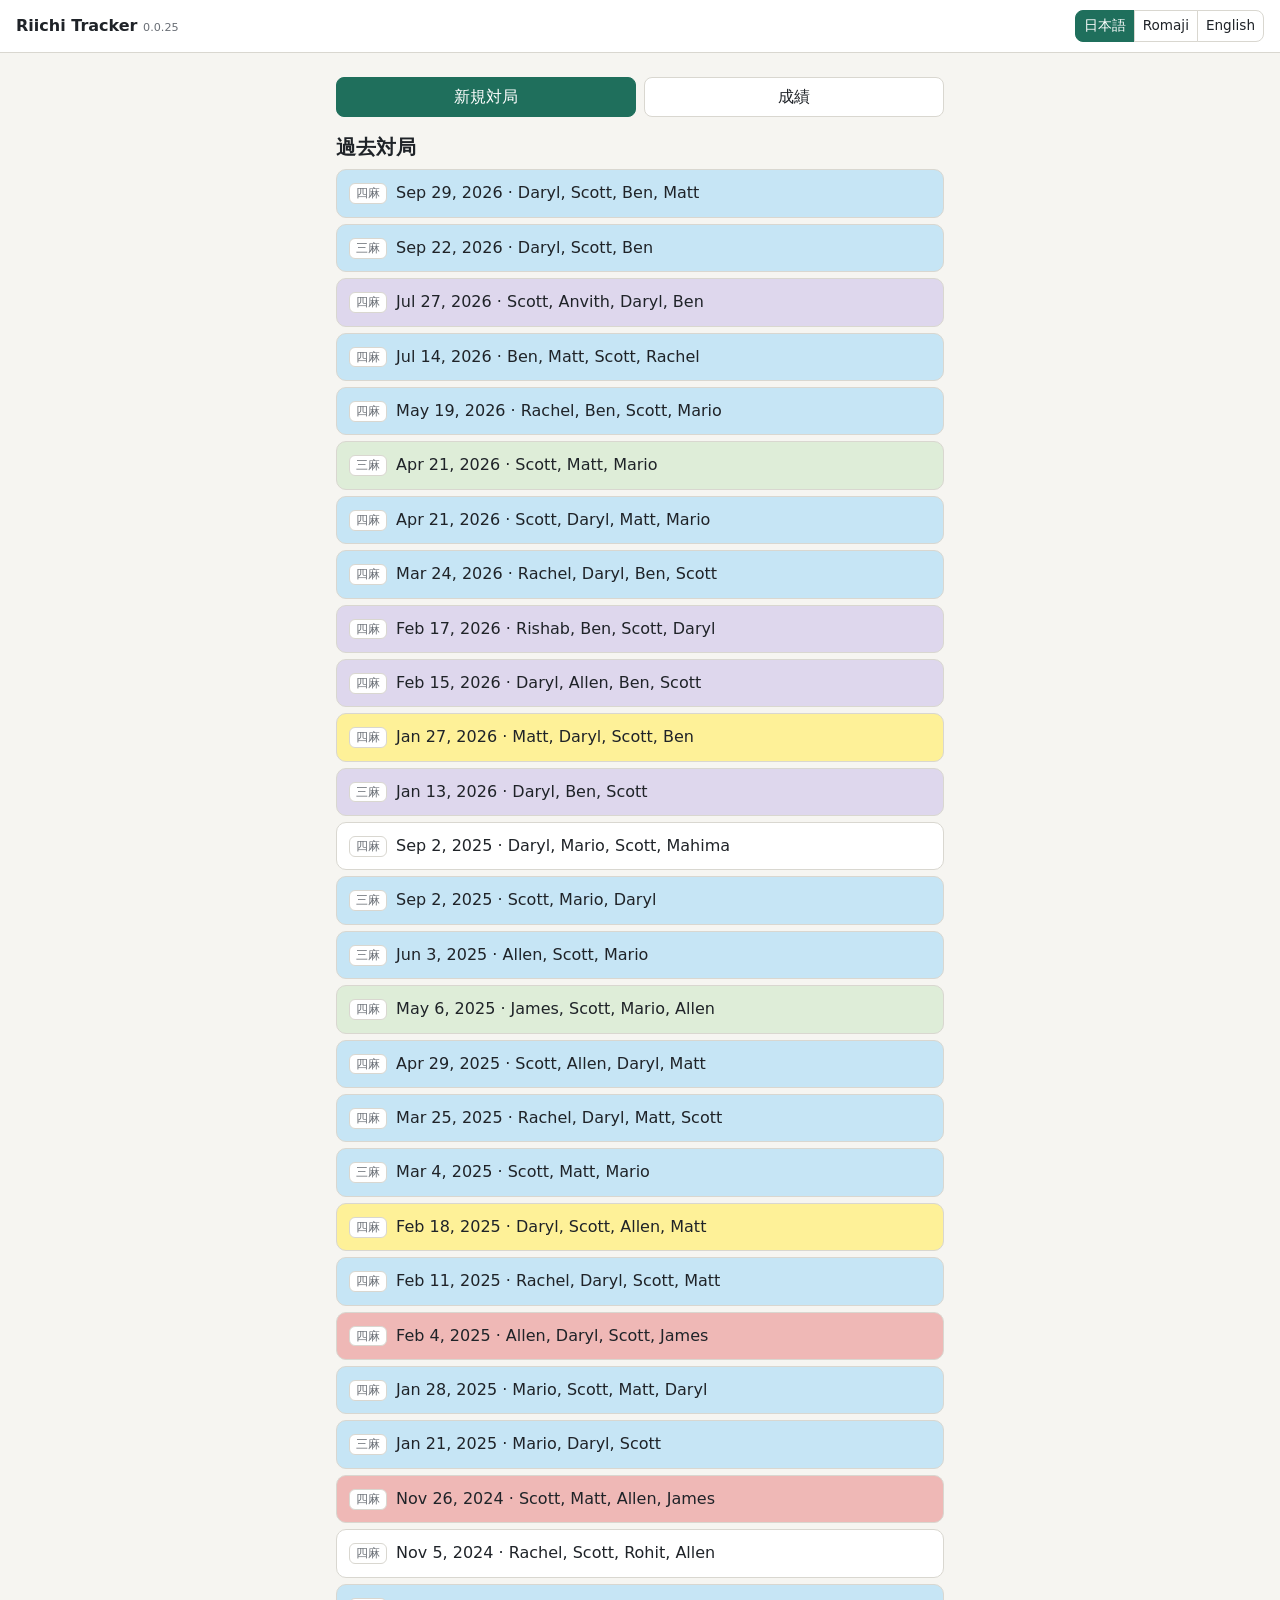
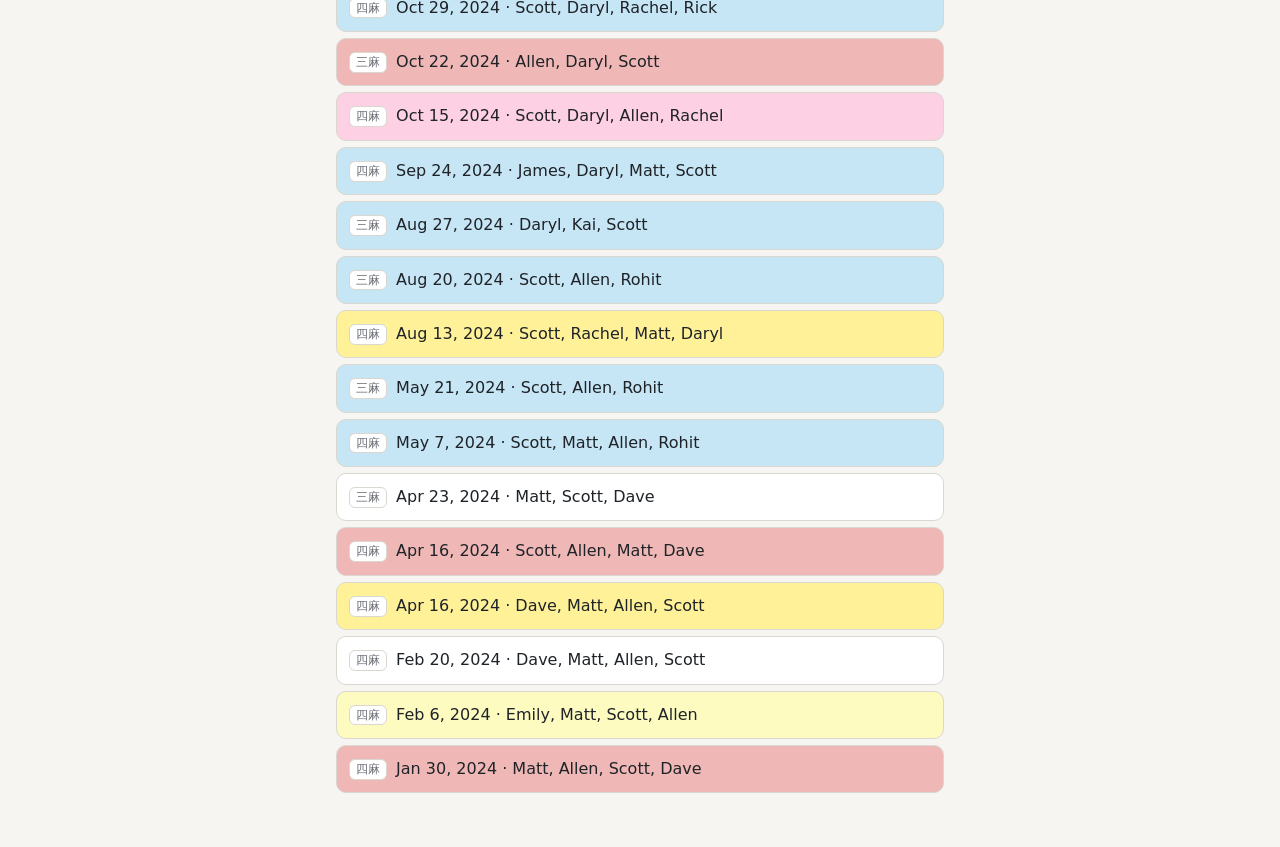
<file: index.html>
<!DOCTYPE html>
<html lang="en">
<head>
  <meta charset="utf-8">
  <meta name="viewport" content="width=device-width, initial-scale=1">
  <title>Riichi Tracker</title>
  <link rel="stylesheet" href="css/style.css">
</head>
<body>
  <header>
    <a href="#" class="title" data-action="title">Riichi Tracker <span class="version">0.0.25</span></a>
    <div class="language" role="group" aria-label="Language">
      <button data-lang="jp">日本語</button><button data-lang="romaji">Romaji</button><button data-lang="en">English</button>
    </div>
  </header>
  <main id="app"><p class="hint">Loading…</p></main>
  <script type="module" src="js/app.js"></script>
</body>
</html>
</file>
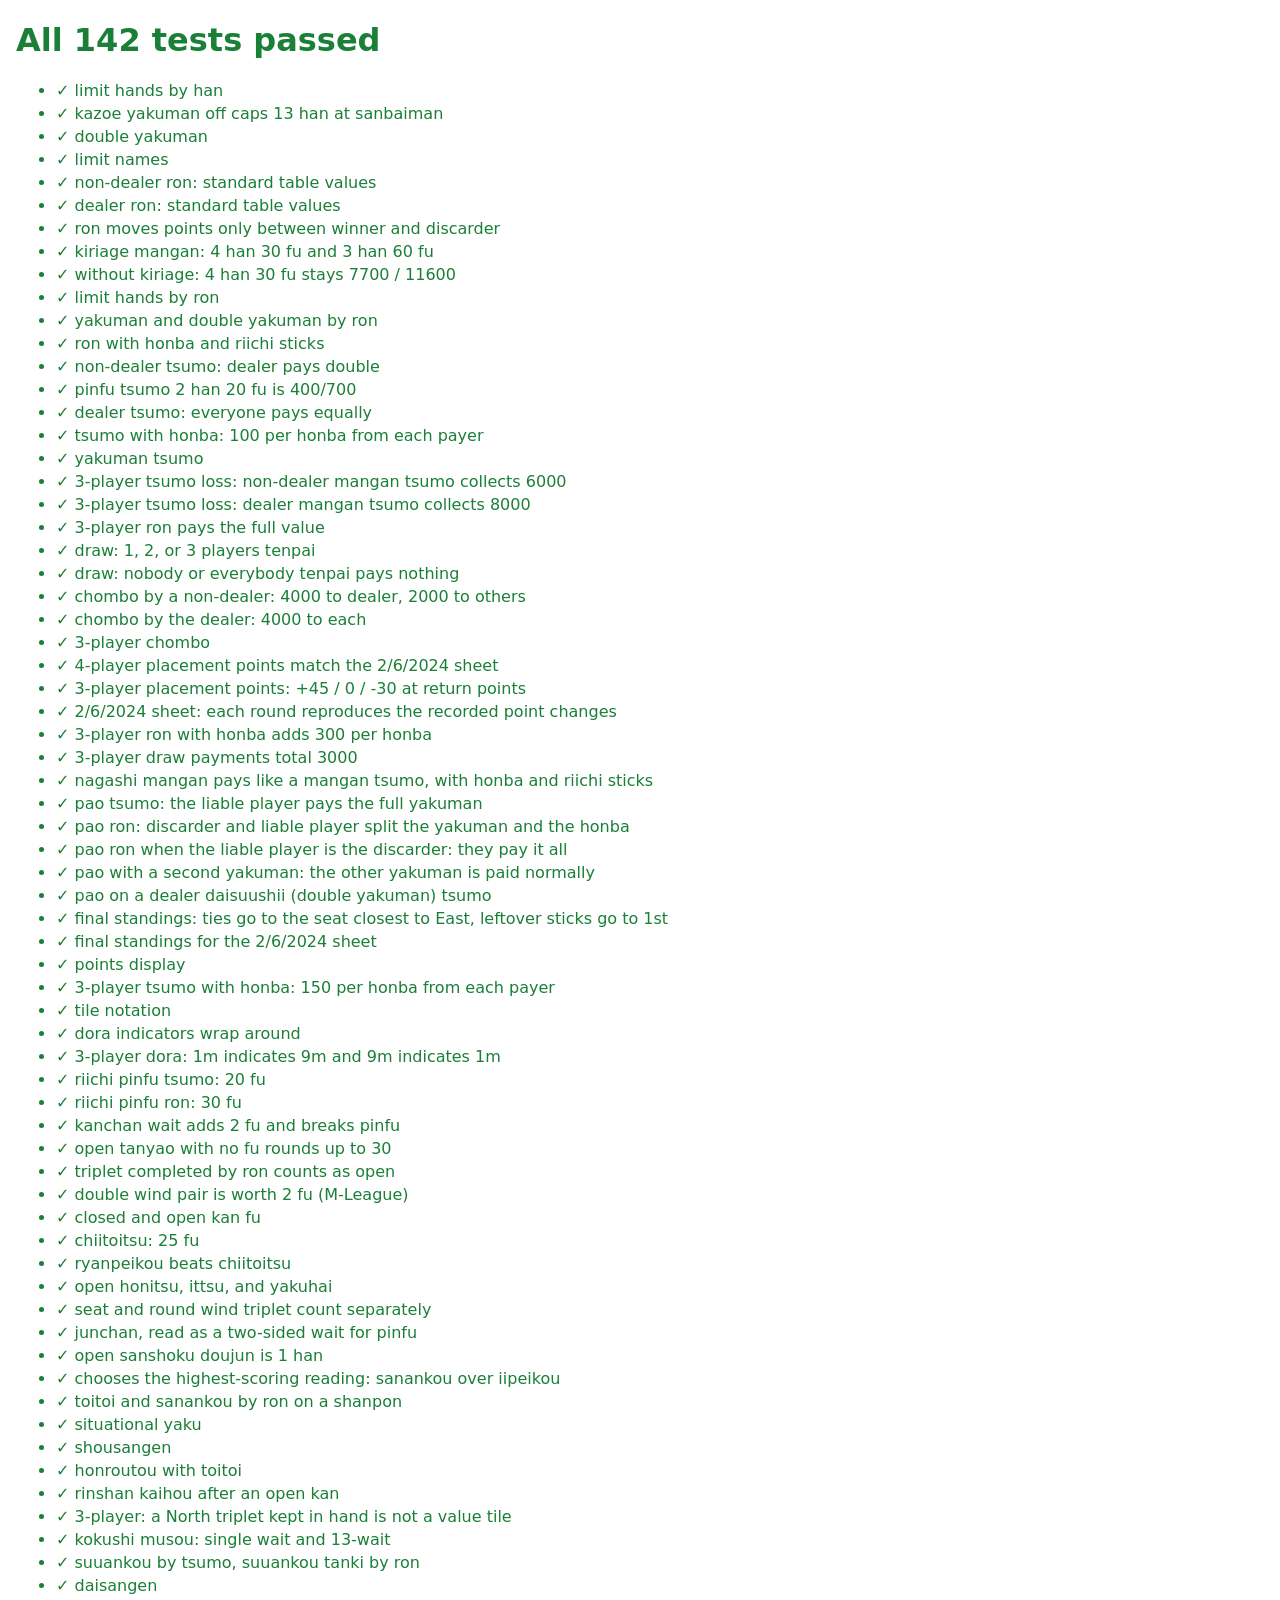
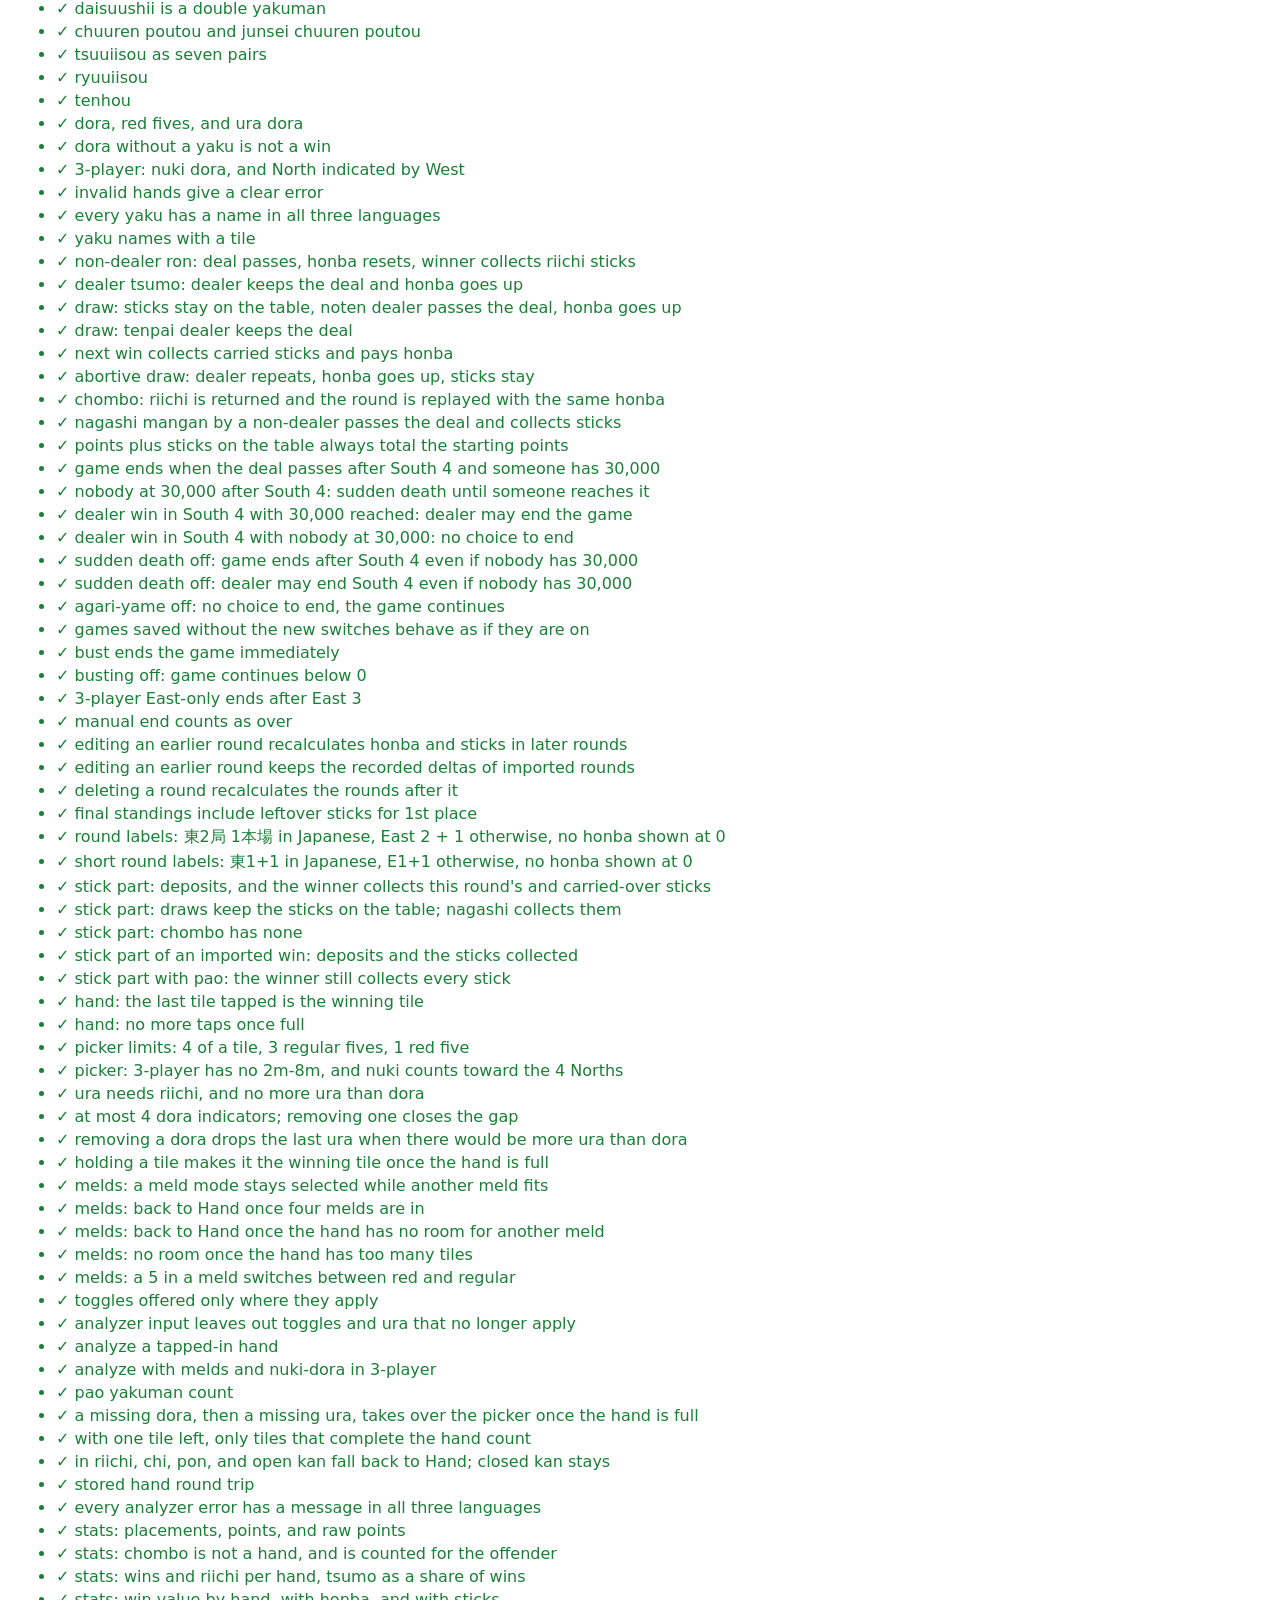
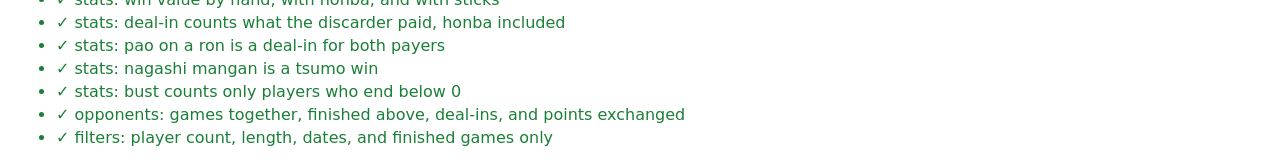
<file: test.html>
<!DOCTYPE html>
<html lang="en">
<head>
  <meta charset="utf-8">
  <meta name="viewport" content="width=device-width, initial-scale=1">
  <title>Tests</title>
  <style>
    body { font-family: system-ui, sans-serif; margin: 16px; background: #fff; color: #222; }
    .pass { color: #1a7f37; }
    .fail { color: #cf222e; font-weight: bold; }
    li { margin: 4px 0; }
  </style>
</head>
<body>
  <h1 id="summary">Running tests…</h1>
  <ul id="results"></ul>
  <script type="module">
    import { getResults } from './js/tests/runner.js';
    import './js/tests/scoring.test.js';
    import './js/tests/analyzer.test.js';
    import './js/tests/game.test.js';
    import './js/tests/hand.test.js';
    import './js/tests/stats.test.js';

    const results = getResults();
    const failed = results.filter((r) => !r.ok).length;
    document.getElementById('summary').textContent =
      failed === 0 ? `All ${results.length} tests passed` : `${failed} of ${results.length} tests failed`;
    document.getElementById('summary').className = failed === 0 ? 'pass' : 'fail';

    const list = document.getElementById('results');
    for (const r of results) {
      const item = document.createElement('li');
      item.className = r.ok ? 'pass' : 'fail';
      item.textContent = r.ok ? `✓ ${r.name}` : `✗ ${r.name}: ${r.message}`;
      list.appendChild(item);
    }
  </script>
</body>
</html>
</file>
<file: css/style.css>
:root {
  --bg: #f6f5f1;
  --card: #ffffff;
  --text: #1f2328;
  --muted: #6a6f76;
  --line: #d9d7d0;
  --accent: #1f6f5c;
  --accent-text: #ffffff;
  --plus: #1a7f37;
  --minus: #c62828;
  --warn-bg: #fff4d6;
  --warn-text: #6b4b00;
  --active: #eceae5;
  --editing: #fdf3c8;
}
@media (prefers-color-scheme: dark) {
  :root {
    --bg: #16181b;
    --card: #202328;
    --text: #e8e6e1;
    --muted: #9a9ea5;
    --line: #363a40;
    --accent: #3fae90;
    --accent-text: #0d1a16;
    --plus: #5cc97a;
    --minus: #ff7b72;
    --warn-bg: #3a3220;
    --warn-text: #f3d68a;
    --active: #2b2f35;
    --editing: #3b3522;
  }
}

* { box-sizing: border-box; }
body { margin: 0; background: var(--bg); color: var(--text); font: 16px/1.4 system-ui, -apple-system, "Hiragino Sans", "Yu Gothic UI", sans-serif; }
header { display: flex; align-items: center; justify-content: space-between; gap: 8px; padding: 10px 16px; border-bottom: 1px solid var(--line); background: var(--card); }
.title { font-weight: 700; color: var(--text); text-decoration: none; touch-action: manipulation; user-select: none; -webkit-user-select: none; }
.title .version { font-size: 0.7rem; font-weight: 400; color: var(--muted); }
main { max-width: 640px; margin: 0 auto; padding: 12px 16px 48px; }
h2 { font-size: 1.25rem; margin: 12px 0 8px; }
h3 { font-size: 1rem; margin: 16px 0 6px; color: var(--muted); }
section { margin-top: 16px; }

button { font: inherit; color: var(--text); background: var(--card); border: 1px solid var(--line); border-radius: 8px; padding: 8px 12px; min-height: 40px; cursor: pointer; }
button.on, button.primary { background: var(--accent); color: var(--accent-text); border-color: var(--accent); }
button:disabled { opacity: 0.45; cursor: default; }
button.small { min-height: 32px; padding: 4px 10px; font-size: 0.9rem; }
button.danger { color: var(--minus); }
button.wide { width: 100%; }
.language button { min-height: 32px; padding: 4px 8px; font-size: 0.85rem; border-radius: 0; margin-left: -1px; }
.language button:first-child { border-radius: 8px 0 0 8px; }
.language button:last-child { border-radius: 0 8px 8px 0; }

input, select, textarea { font: inherit; color: var(--text); background: var(--card); border: 1px solid var(--line); border-radius: 8px; padding: 8px; min-height: 40px; }
input[type="checkbox"] { min-height: 0; width: 20px; height: 20px; }
.field { display: flex; align-items: center; gap: 10px; margin: 8px 0; }
.field > span:first-child { min-width: 72px; color: var(--muted); }
.field input:not([type="checkbox"]), .field select { flex: 1; min-width: 0; }
.field.column { flex-direction: column; align-items: stretch; }
.field.column textarea { width: 100%; }
.check { display: flex; align-items: center; gap: 10px; margin: 10px 0; }
.uma { display: flex; gap: 6px; flex: 1; min-width: 0; }
.uma input { width: 100%; min-width: 0; }
.row { display: flex; gap: 8px; flex-wrap: wrap; margin-top: 12px; }
.row > button { flex: 1; }
.seg { display: flex; flex-wrap: wrap; gap: 6px; flex: 1; }
.seg button { flex: 1 1 auto; }
/* Top bar: back on the left, the page title centered. The empty right column keeps the title centered. */
.topbar { display: grid; grid-template-columns: 1fr auto 1fr; align-items: center; gap: 8px; margin: 4px 0 8px; }
.topbar h2 { margin: 0; text-align: center; }
.topbar .back { justify-self: start; color: var(--accent); text-decoration: none; font-weight: 600; white-space: nowrap; padding: 6px 0; }
.date-row { display: flex; justify-content: flex-end; }
.date-row input { min-height: 34px; padding: 4px 8px; }
.row.toggles { margin: 8px 0; }
.shelf { border-top: 1px solid var(--line); border-bottom: 1px solid var(--line); margin: 12px 0; padding: 2px 0; }
.shelf .check input { flex-shrink: 0; }
.shelf .check small { display: block; color: var(--muted); font-size: 0.8rem; }
.shelf summary { cursor: pointer; padding: 8px 0; color: var(--muted); font-weight: 600; }
/* Setup form: a label column and input columns, so every box lines up. */
.setup-grid { display: grid; grid-template-columns: 3.6em 1fr 3.6em 1fr; gap: 6px 8px; align-items: center; }
.setup-grid > span { color: var(--muted); font-size: 0.9rem; }
.setup-grid .wide { grid-column: 2 / -1; }
.setup-grid input { min-width: 0; width: 100%; min-height: 34px; padding: 4px 8px; }
.setup-grid hr { grid-column: 1 / -1; width: 100%; border: none; border-top: 1px solid var(--line); margin: 6px 0; }
.row.toggles .seg { flex-wrap: nowrap; gap: 4px; }
.row.toggles button { white-space: nowrap; padding: 8px 6px; font-size: 0.9rem; }

.card { background: var(--card); border: 1px solid var(--line); border-radius: 12px; padding: 12px; margin: 12px 0; }
.hint { color: var(--muted); font-size: 0.9rem; }
.error { color: var(--minus); min-height: 1em; }
.warning { background: var(--warn-bg); color: var(--warn-text); border-radius: 8px; padding: 10px 12px; }
.banner { display: flex; align-items: center; justify-content: space-between; gap: 8px; background: var(--warn-bg); color: var(--warn-text); border-radius: 8px; padding: 8px 12px; margin: 8px 0; }

.round { display: flex; align-items: center; gap: 10px; font-size: 1.4rem; }
.sticks { display: inline-flex; align-items: center; gap: 4px; font-size: 1rem; color: var(--muted); }
.sticks svg rect { fill: #ffffff; stroke: var(--muted); }

.num { text-align: right; font-variant-numeric: tabular-nums; white-space: nowrap; }
.tiles { display: flex; gap: 6px; }
.tile { flex: 1 1 0; min-width: 0; display: flex; flex-direction: column; gap: 4px; background: color-mix(in srgb, var(--tint) 16%, var(--card)); border: 1px solid var(--line); border-radius: 12px; padding: 8px 6px; }
.tile.highlight { border-color: var(--accent); border-width: 2px; padding: 7px 5px; }
.tile-top { display: flex; justify-content: space-between; align-items: baseline; gap: 4px; font-size: 0.8rem; }
.tile .corner { color: var(--muted); flex-shrink: 0; font-size: 1rem; }
.tile.highlight .corner { color: var(--accent); font-weight: 700; }
.tile-name { font-weight: 600; min-width: 0; overflow: hidden; text-overflow: ellipsis; white-space: nowrap; }
.tile-score { text-align: center; font-size: clamp(1rem, 5vw, 1.6rem); font-weight: 700; font-variant-numeric: tabular-nums; padding: 6px 0; }
.tile-points { text-align: center; font-size: 1.05rem; font-variant-numeric: tabular-nums; }
.plus { color: var(--plus); }
.minus { color: var(--minus); }

ul.games { list-style: none; padding: 0; margin: 0; }
ul.games li a { display: block; padding: 12px; margin: 6px 0; background: color-mix(in srgb, var(--tint, var(--card)) var(--mix, 0%), var(--card)); border: 1px solid var(--line); border-radius: 10px; color: var(--text); text-decoration: none; }

/* Round table: round, winner strip, one column per player. */
table.rounds { width: 100%; border-collapse: collapse; table-layout: fixed; margin: 12px 0; background: var(--card); border: 1px solid var(--line); }
.rounds th, .rounds td { border-bottom: 1px solid var(--line); padding: 6px 2px; text-align: center; vertical-align: middle; }
.rounds thead th { font-size: 0.85rem; overflow: hidden; text-overflow: ellipsis; white-space: nowrap; }
.rounds .rc { width: 3.4em; font-size: 0.85rem; white-space: nowrap; }
.rounds tbody .rc[data-action] { color: var(--accent); cursor: pointer; }
.rounds .strip { width: 6px; padding: 0; }
.rounds td.pc + td.pc { border-left: 1px solid var(--line); }
.rounds svg { width: 28px; height: auto; display: inline-block; vertical-align: middle; }
.rounds svg rect { fill: #ffffff; stroke: var(--muted); }
.rounds .sticks { display: flex; justify-content: center; font-size: 0.75rem; font-weight: 400; gap: 2px; }
.pc .main { font-size: clamp(0.85rem, 3.8vw, 1.1rem); font-weight: 700; font-variant-numeric: tabular-nums; }
.pc .main:not(.plus):not(.minus) { color: var(--muted); font-weight: 400; }
.pc .main.word { font-size: 0.8rem; }
.pc .stk { display: flex; justify-content: center; align-items: center; gap: 3px; font-size: 0.75rem; font-variant-numeric: tabular-nums; }
.pc .stk svg { width: 18px; }

/* Entry row: tap a player's cell to pick them; the riichi toggle sits at the bottom of each cell. */
.entry-row > *, .controls td { background: var(--active); }
.entry-row.editing > *, .controls.editing td { background: var(--editing); }
.entry-row > * { border-top: 2px solid var(--accent); vertical-align: top; }
.pc.tap { cursor: pointer; }
/* The tap area above the riichi toggle, so picking a player doesn't hit the toggle. */
.pc .pick { min-height: 3.6em; }
.pc.win { box-shadow: inset 0 0 0 2px var(--accent); }
.pc.lose { box-shadow: inset 0 0 0 2px var(--minus); }
.pc .tag { font-size: 0.75rem; font-weight: 700; }
.pc.win .tag { color: var(--accent); }
.pc.lose .tag { color: var(--minus); }
button.riichi-toggle { width: 100%; min-height: 30px; margin-top: 4px; padding: 2px; line-height: 0; }
.rounds button.riichi-toggle svg { width: 40px; }
.controls td { text-align: left; padding: 8px; }
.controls .seg { margin-top: 6px; }
.controls .hint { margin: 8px 0 0; }
.value-row { display: flex; flex-wrap: wrap; justify-content: center; align-items: center; gap: 8px 16px; margin-top: 8px; }
.value-row .group { display: flex; flex-wrap: wrap; justify-content: center; align-items: center; gap: 8px; }
.value-row button, .value-row .muted { white-space: nowrap; }
.hint.center { text-align: center; }
.num-field { display: flex; align-items: center; gap: 4px; color: var(--muted); }
.num-field input { width: 3.5em; text-align: center; font-size: 1.1rem; }
.num-field.faded { opacity: 0.45; }
.value-row .muted { color: var(--muted); }
.value-row select { min-width: 0; }

/* Hand entry screen: covers the game screen while a win is entered. */
body.locked { overflow: hidden; }
.overlay { position: fixed; inset: 0; z-index: 10; overflow-y: auto; background: var(--bg); }
/* The read-only hand: a panel that slides up from the bottom over the dimmed game screen. */
.overlay.popup { display: flex; flex-direction: column; justify-content: flex-end; background: rgba(0, 0, 0, 0.45); cursor: pointer; }
.overlay.popup .sheet { width: 100%; box-sizing: border-box; background: var(--bg); border-radius: 12px 12px 0 0;
  padding-bottom: calc(16px + env(safe-area-inset-bottom)); animation: slide-up 0.2s ease-out; }
@keyframes slide-up { from { transform: translateY(100%); } }
.sheet { max-width: 640px; margin: 0 auto; padding: 12px 16px 32px; --tile: min(calc((100vw - 64px) / 15), 36px); }
.sheet-head { display: flex; align-items: center; justify-content: space-between; gap: 8px; margin: 4px 0 10px; }
.sheet-head p { margin: 0; min-width: 0; }
.sheet .tabs { flex: 0 0 auto; flex-wrap: nowrap; gap: 0; }
.sheet .tabs button { border-radius: 0; margin-left: -1px; white-space: nowrap; }
.sheet .tabs button:first-child { border-radius: 8px 0 0 8px; margin-left: 0; }
.sheet .tabs button:last-child { border-radius: 0 8px 8px 0; }
.sheet .hint, .sheet .error { margin: 8px 0; }
.sheet .error.center { text-align: center; }

/* A tile picture: the tile face on the tile front. */
.mj { display: inline-block; width: var(--tile); aspect-ratio: 3 / 4; min-height: 0; padding: 0; margin: 0; border: none; border-radius: 3px;
  background: #fbfaf6 url(../tiles/Front.svg) center / 100% 100% no-repeat; box-shadow: 0 0 0 1px #b9b5aa; line-height: 0; flex: none;
  user-select: none; -webkit-user-select: none; -webkit-touch-callout: none; touch-action: manipulation; }
.mj img { pointer-events: none; }
.mj.back { background: #1f5c3a; box-shadow: 0 0 0 1px #143d27; }
.mj img { width: 100%; height: 100%; object-fit: contain; }
button.mj:disabled { opacity: 0.25; }
button.mj.faded { opacity: 0.35; }
.hand-row { display: flex; flex-wrap: wrap; align-items: flex-end; gap: 4px 2px; min-height: calc(var(--tile) * 4 / 3); margin: 6px 0; }
.win-gap { width: calc(var(--tile) / 2); }
.meld { display: inline-flex; align-items: flex-end; gap: 1px; margin-right: 10px; }
/* A tile on its side: the slot takes the turned tile's width and height, and the tile turns inside it. */
.side { display: inline-flex; align-items: center; justify-content: center; flex: none; width: calc(var(--tile) * 4 / 3); height: var(--tile); }
.side > .mj { transform: rotate(-90deg); }
.meld button.x { min-height: 0; padding: 2px 6px; margin-left: 4px; font-size: 0.8rem; align-self: center; }
.ind-row { display: flex; flex-wrap: wrap; align-items: center; gap: 4px 16px; min-height: calc(var(--tile) * 4 / 3 + 4px); margin: 4px 0; }
.ind { display: inline-flex; align-items: center; gap: 2px; }
.ind-row button.small { min-width: 36px; margin-right: 4px; }
.ind-row .muted { color: var(--muted); font-size: 0.85rem; margin-right: 6px; }
.ind-row > span:not([class]) { min-width: 1.5em; text-align: center; }
.sheet .modes { display: flex; flex-wrap: wrap; justify-content: center; gap: 4px; margin: 10px 0 6px; }
.sheet .modes button { flex: 0 1 auto; padding: 6px 12px; }
.sheet .toggles { display: grid; grid-template-columns: repeat(auto-fill, minmax(8.5em, 1fr)); gap: 4px; margin: 10px 0 6px; }
.sheet .modes button, .sheet .toggles button { min-height: 34px; font-size: 0.9rem; }
.sheet .toggles button { padding: 6px 4px; }
.picker { display: flex; flex-direction: column; gap: 6px; --tile: min(calc((100vw - 76px) / 10), 44px); }
.picker-row { display: flex; justify-content: center; gap: 4px; }
.picker-row .mj:last-child:nth-child(10) { margin-left: 6px; }
ul.yaku { list-style: none; padding: 0; margin: 12px 0 4px; }
ul.yaku li { display: flex; justify-content: space-between; padding: 3px 0; border-bottom: 1px solid var(--line); }
.total { text-align: center; font-weight: 700; margin: 6px 0; }
table.rounds.preview { margin-top: 14px; }

/* Game lists: 3P/4P tag before the date. */
.mode-tag { display: inline-block; font-size: 0.75rem; padding: 1px 6px; margin-right: 4px; border: 1px solid var(--line); border-radius: 6px; background: var(--card); color: var(--muted); vertical-align: 1px; }

/* Stats: filters, the sortable table (scrolls sideways, names stay put), and a player's stat grid. */
.filters .row { margin-top: 8px; align-items: center; }
.filters .num-field { font-size: 0.85rem; }
.filters .num-field input { width: auto; min-height: 34px; padding: 4px 6px; font-size: 0.9rem; }
.filters input[type="number"] { width: 4em; }
.table-scroll { overflow-x: auto; margin: 12px 0; border: 1px solid var(--line); border-radius: 8px; background: var(--card); }
table.stats { border-collapse: collapse; font-variant-numeric: tabular-nums; font-size: 0.9rem; }
.stats th, .stats td { padding: 6px 8px; border-bottom: 1px solid var(--line); text-align: right; white-space: nowrap; }
/* keep-all: Japanese headers break only where the label allows it (<wbr>), not mid-word. */
.stats thead th { font-size: 0.75rem; color: var(--muted); font-weight: 600; white-space: normal; word-break: keep-all; min-width: 4.5em; vertical-align: bottom; }
.stats thead th[data-action] { cursor: pointer; }
.stats thead th.sorted { color: var(--accent); }
.stats th:first-child { position: sticky; left: 0; z-index: 1; background: var(--card); text-align: left; }
.stats small { color: var(--muted); }
.name-chip { display: inline-block; padding: 2px 8px; border-radius: 6px; text-decoration: none; font-weight: 600; box-shadow: inset 0 0 0 1px var(--line); }
.name-chip.big { font-size: 1.2rem; padding: 4px 12px; }
.stat-grid { display: grid; grid-template-columns: repeat(auto-fill, minmax(8.5em, 1fr)); gap: 6px; }
.stat-grid > div { display: flex; flex-direction: column; gap: 2px; background: var(--card); border: 1px solid var(--line); border-radius: 8px; padding: 6px 8px; }
.stat-grid > div > span { font-size: 0.75rem; color: var(--muted); }
.stat-grid strong { font-size: 1.1rem; font-variant-numeric: tabular-nums; }
.stat-grid small { font-weight: 400; color: var(--muted); font-size: 0.8rem; }

/* QR code popup: the code large in the middle, the address under it. Tapping anywhere closes it. */
.qr-pop { position: fixed; inset: 0; z-index: 20; display: flex; flex-direction: column; align-items: center; justify-content: center; gap: 12px; background: rgba(0, 0, 0, 0.7); cursor: pointer; }
.qr-pop img { width: min(80vw, 360px); height: auto; border-radius: 12px; background: #ffffff; }
.qr-pop p { margin: 0 16px; color: #ffffff; font-size: 0.9rem; text-align: center; word-break: break-all; }
</file>
